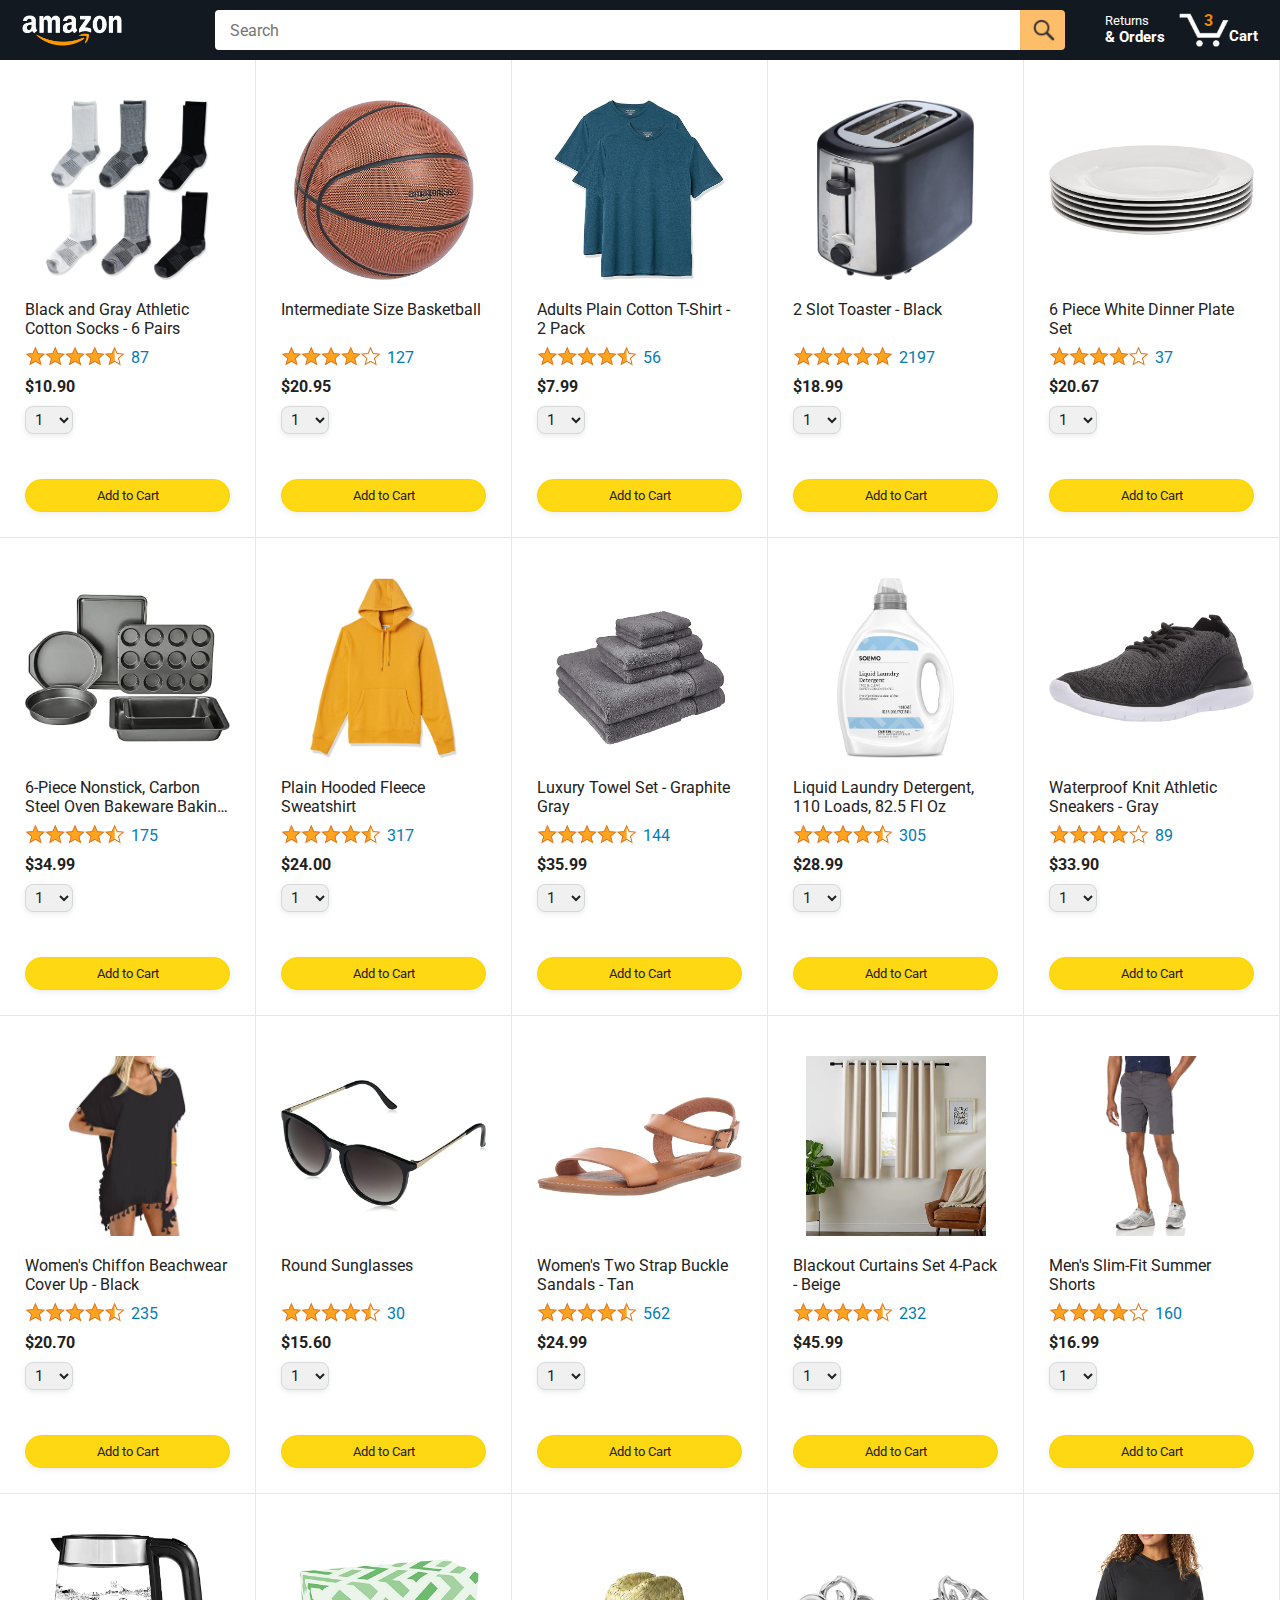
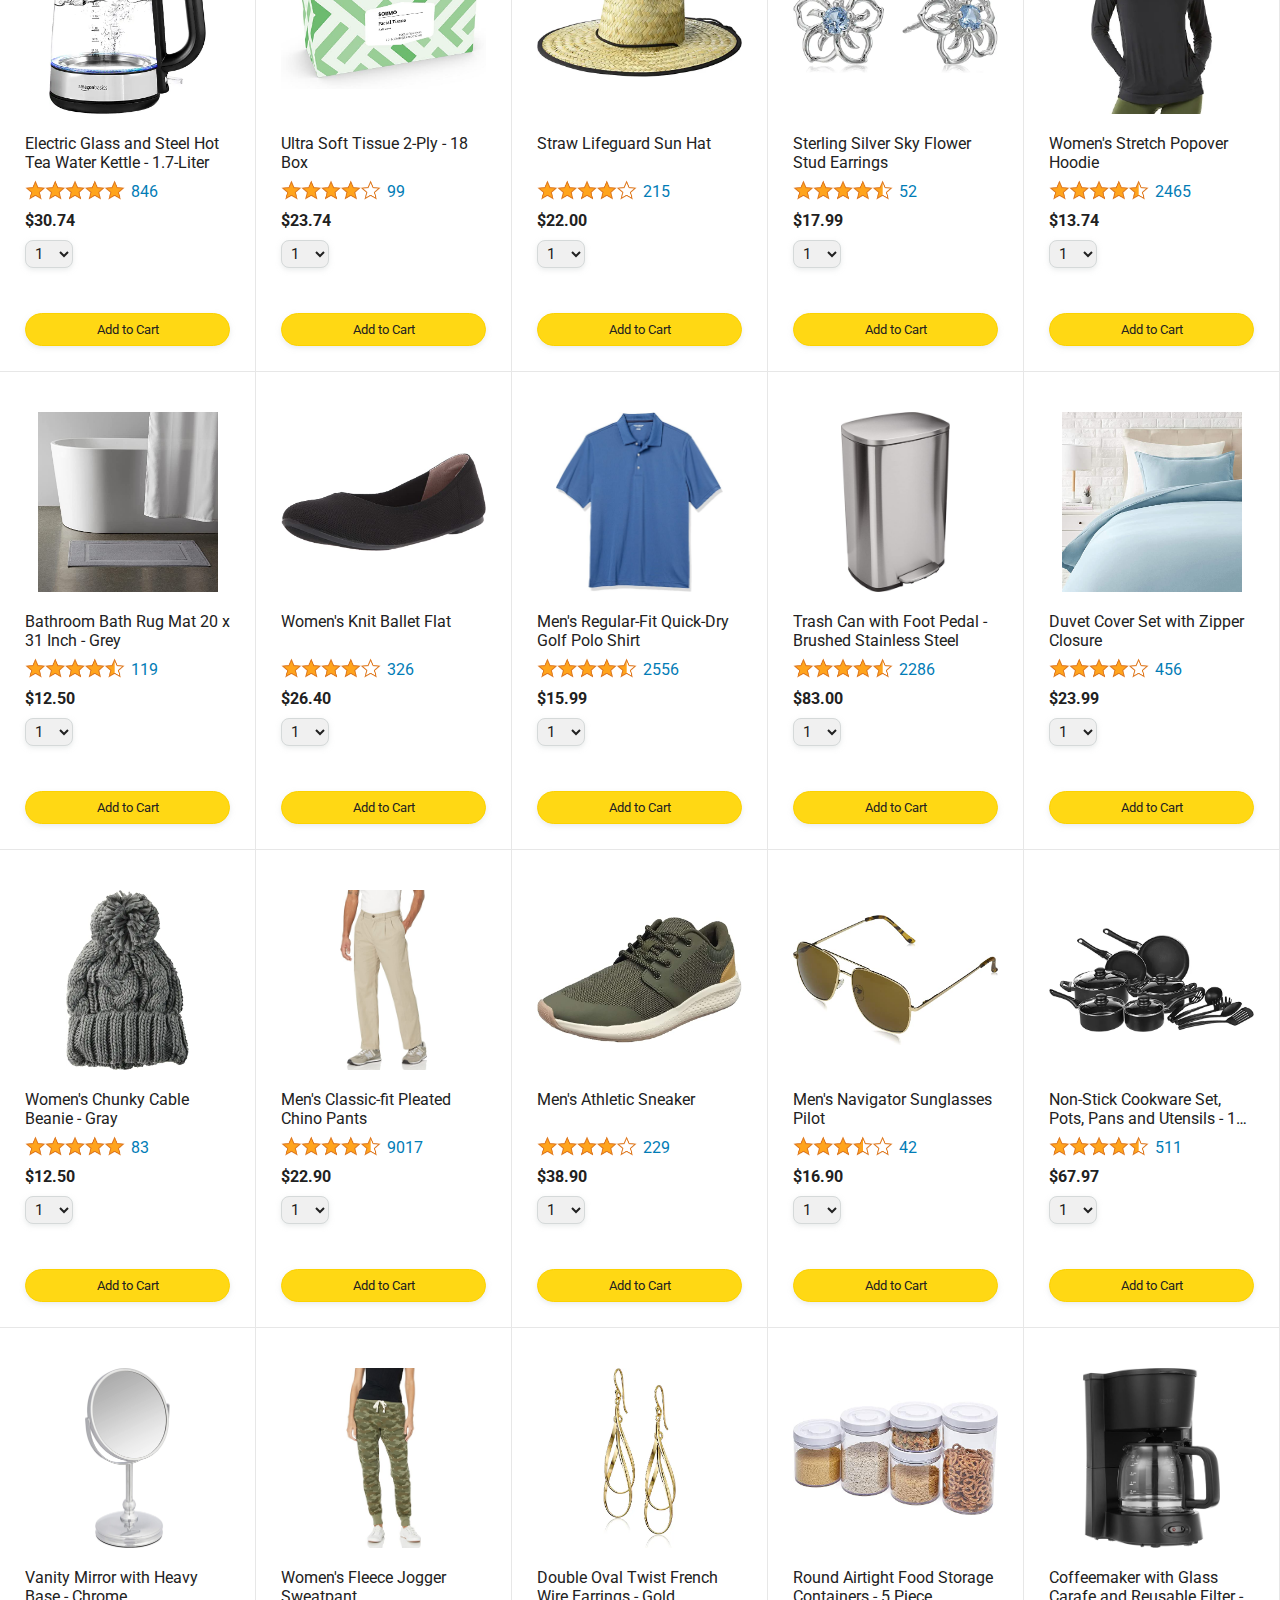
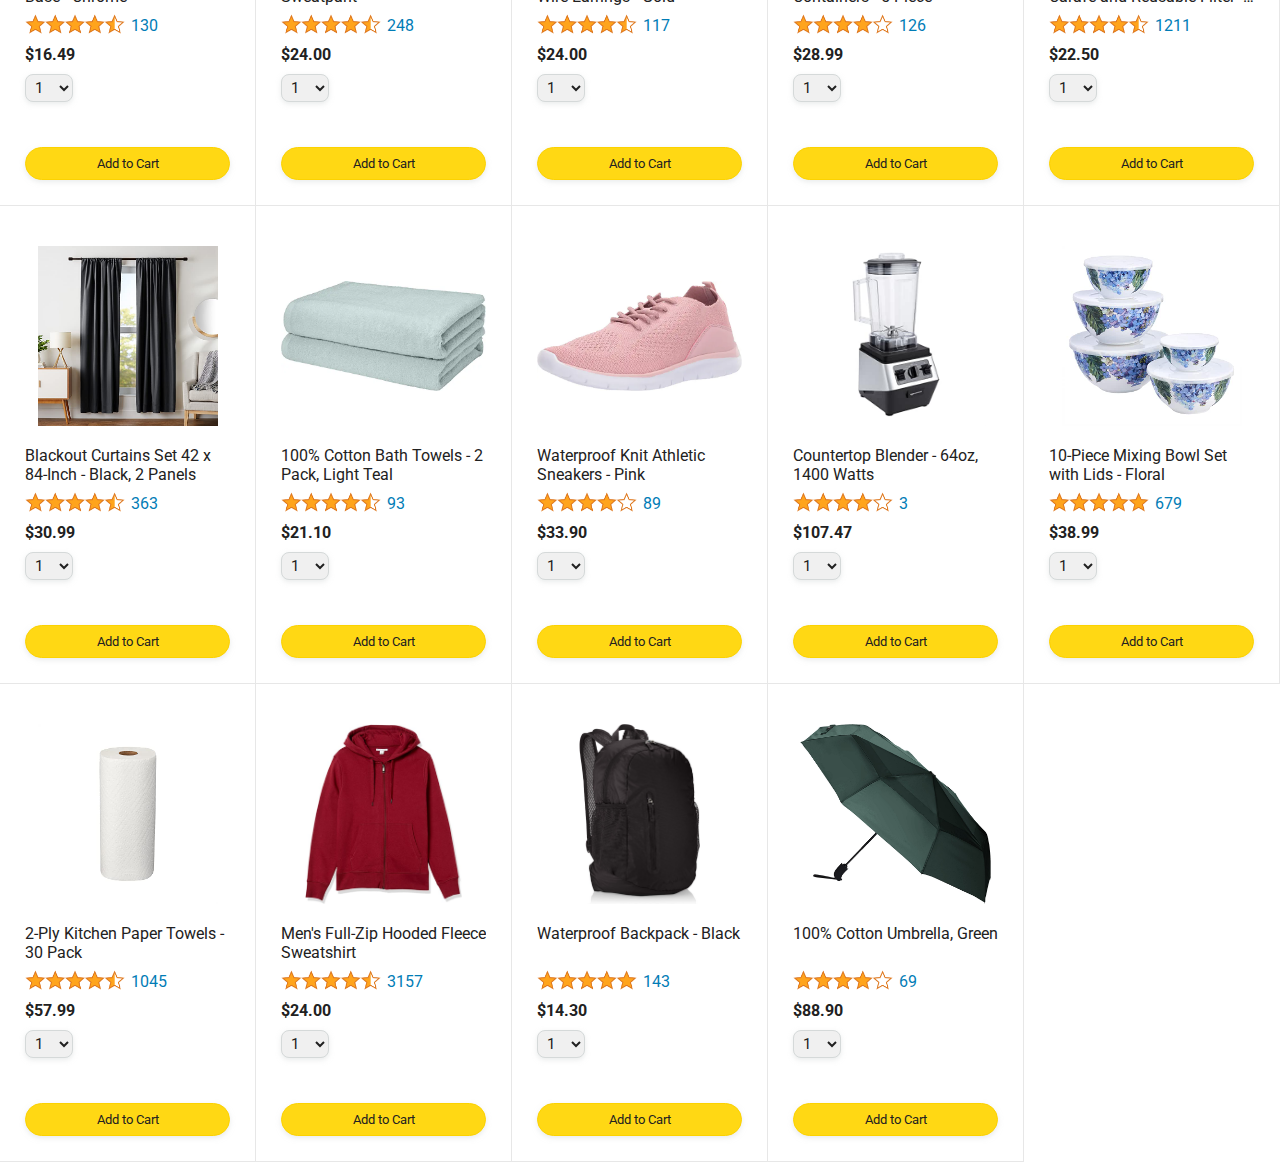
<file: index.html>
<!DOCTYPE html>
<html>
  <head>
    <title>Amazon</title>

    <!-- This code is needed for responsive design to work.
      (Responsive design = make the website look good on
      smaller screen sizes like a phone or a tablet). -->
    <meta name="viewport" content="width=device-width, initial-scale=1">

    <!-- Load a font called Roboto from Google Fonts. -->
     <link rel="shortcut icon" href="images/icons/favicon.png" type="image/x-icon">
    <link rel="preconnect" href="https://fonts.googleapis.com">
    <link rel="preconnect" href="https://fonts.gstatic.com" crossorigin>
    <link href="https://fonts.googleapis.com/css2?family=Roboto:wght@400;500;700&display=swap" rel="stylesheet">

    <!-- Here are the CSS files for this page. -->
    <link rel="stylesheet" href="styles/shared/general.css">
    <link rel="stylesheet" href="styles/shared/amazon-header.css">
    <link rel="stylesheet" href="styles/pages/amazon.css">
  </head>
  <body>
    <div class="amazon-header">
      <div class="amazon-header-left-section">
        <a href="index.html" class="header-link">
          <img class="amazon-logo"
            src="images/amazon-logo-white.png">
          <img class="amazon-mobile-logo"
            src="images/amazon-mobile-logo-white.png">
        </a>
      </div>

      <div class="amazon-header-middle-section">
        <input class="search-bar" type="text" placeholder="Search">

        <button class="search-button">
          <img class="search-icon" src="images/icons/search-icon.png">
        </button>
      </div>

      <div class="amazon-header-right-section">
        <a class="orders-link header-link" href="orders.html">
          <span class="returns-text">Returns</span>
          <span class="orders-text">& Orders</span>
        </a>

        <a class="cart-link header-link" href="checkout.html">
          <img class="cart-icon" src="images/icons/cart-icon.png">
          <div class="cart-quantity js-cart-quantity"></div>
          <div class="cart-text">Cart</div>
        </a>
      </div>
    </div>
    
    <div class="main">
      <div class="products-grid">
      </div>
    </div>
    <script type="module" src="script/amazon.js"></script>
  </body>
</html>
</file>
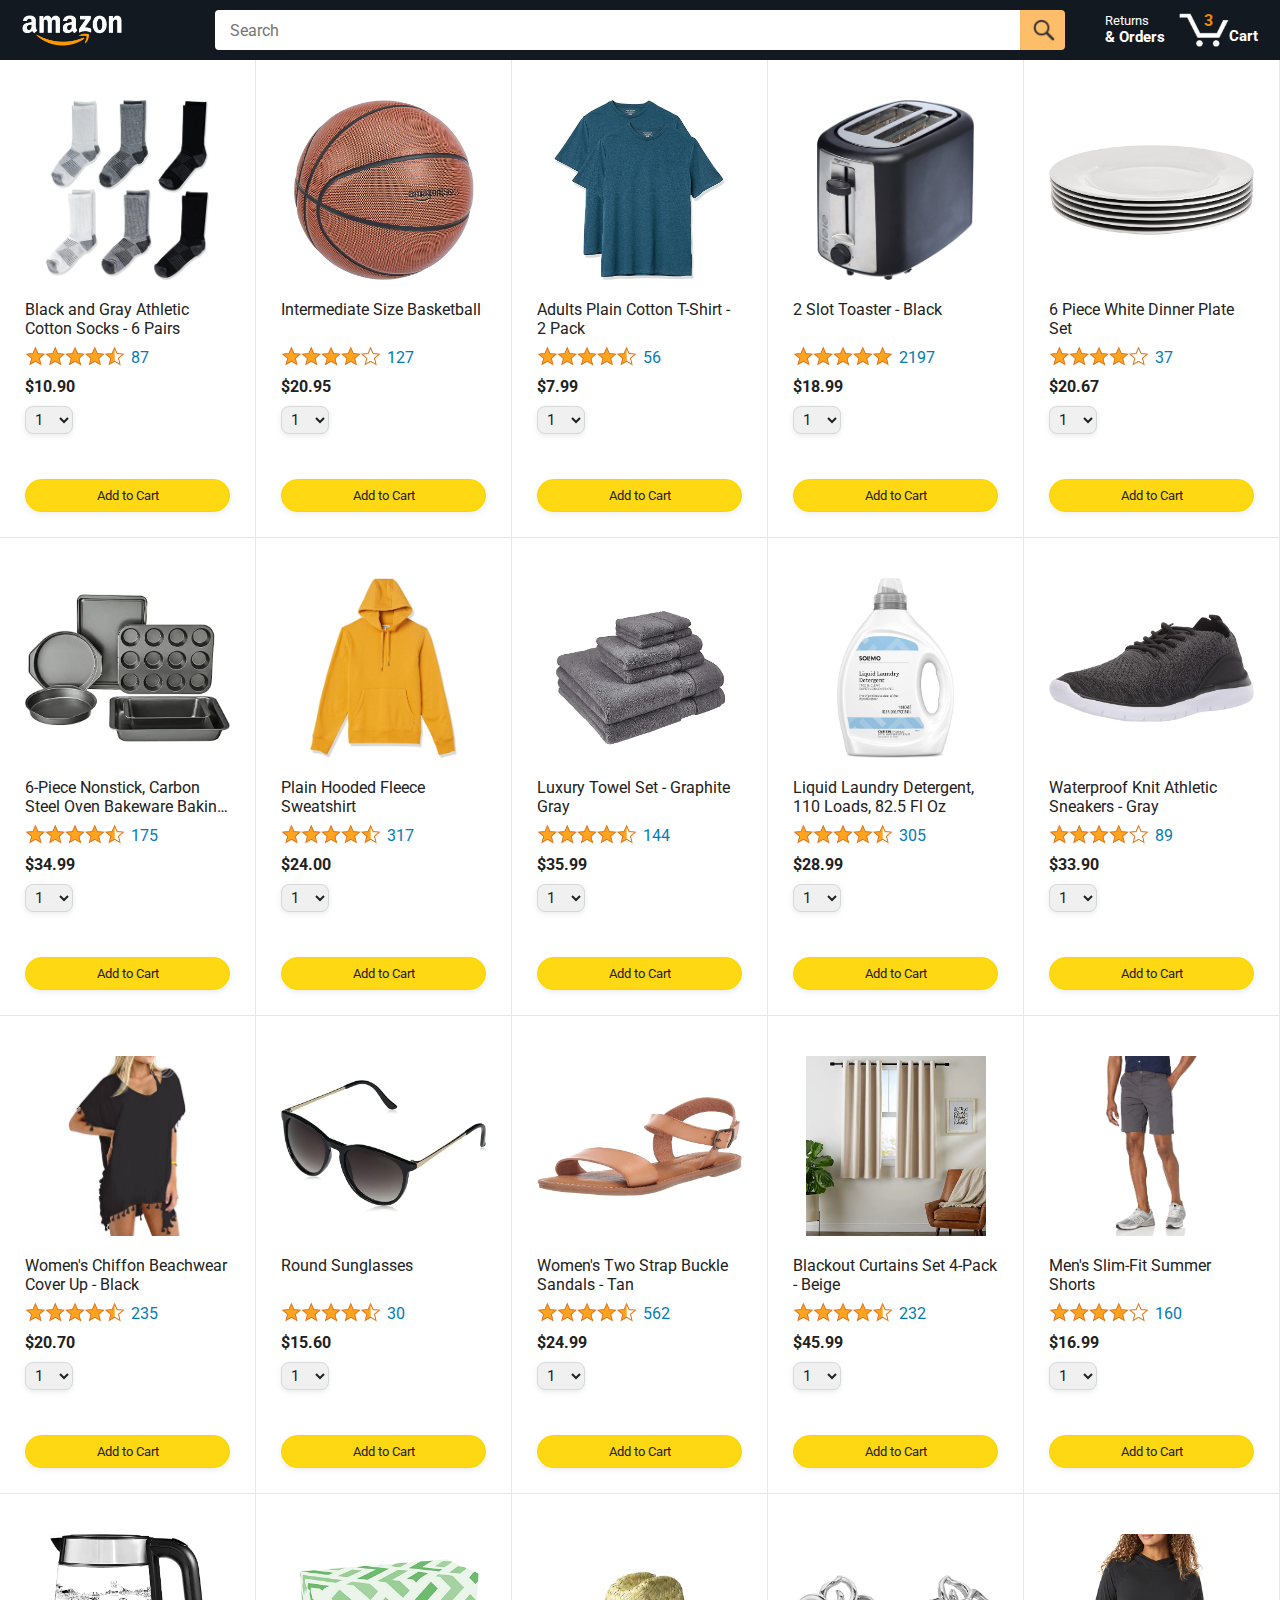
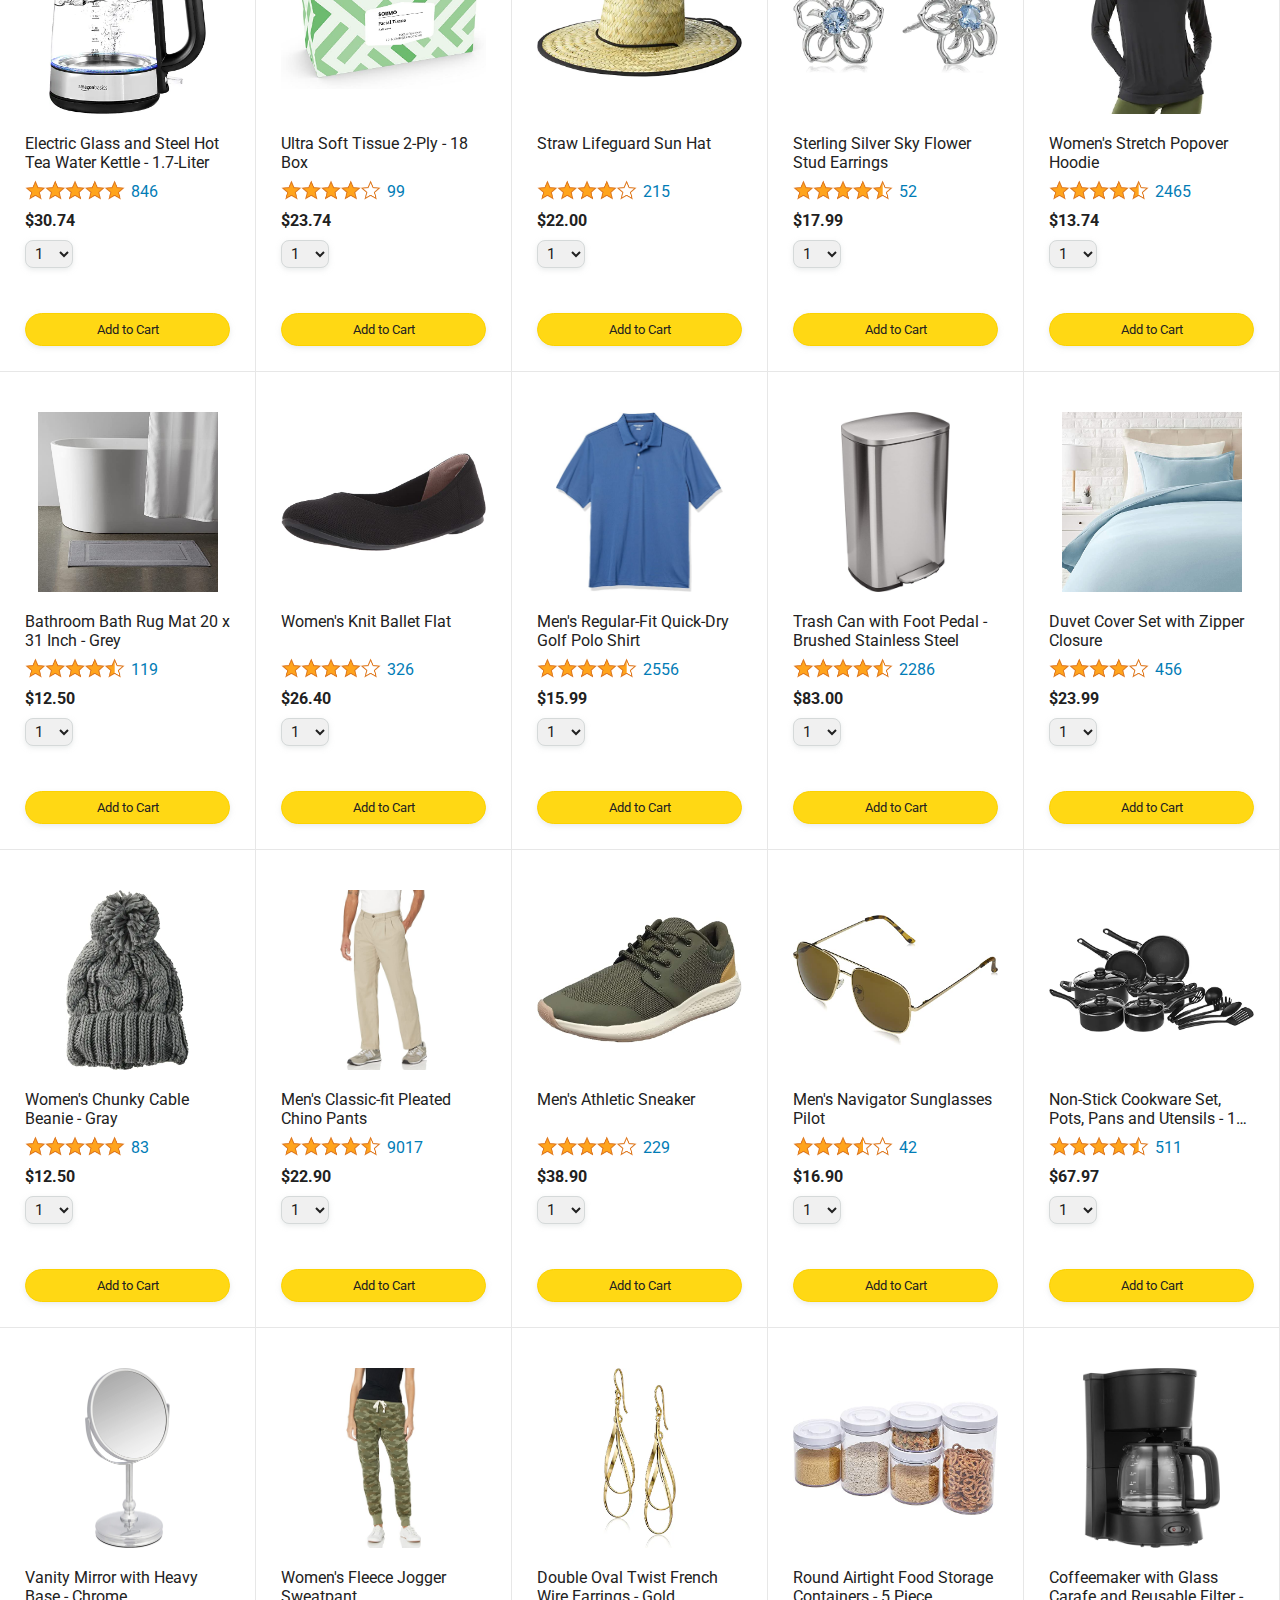
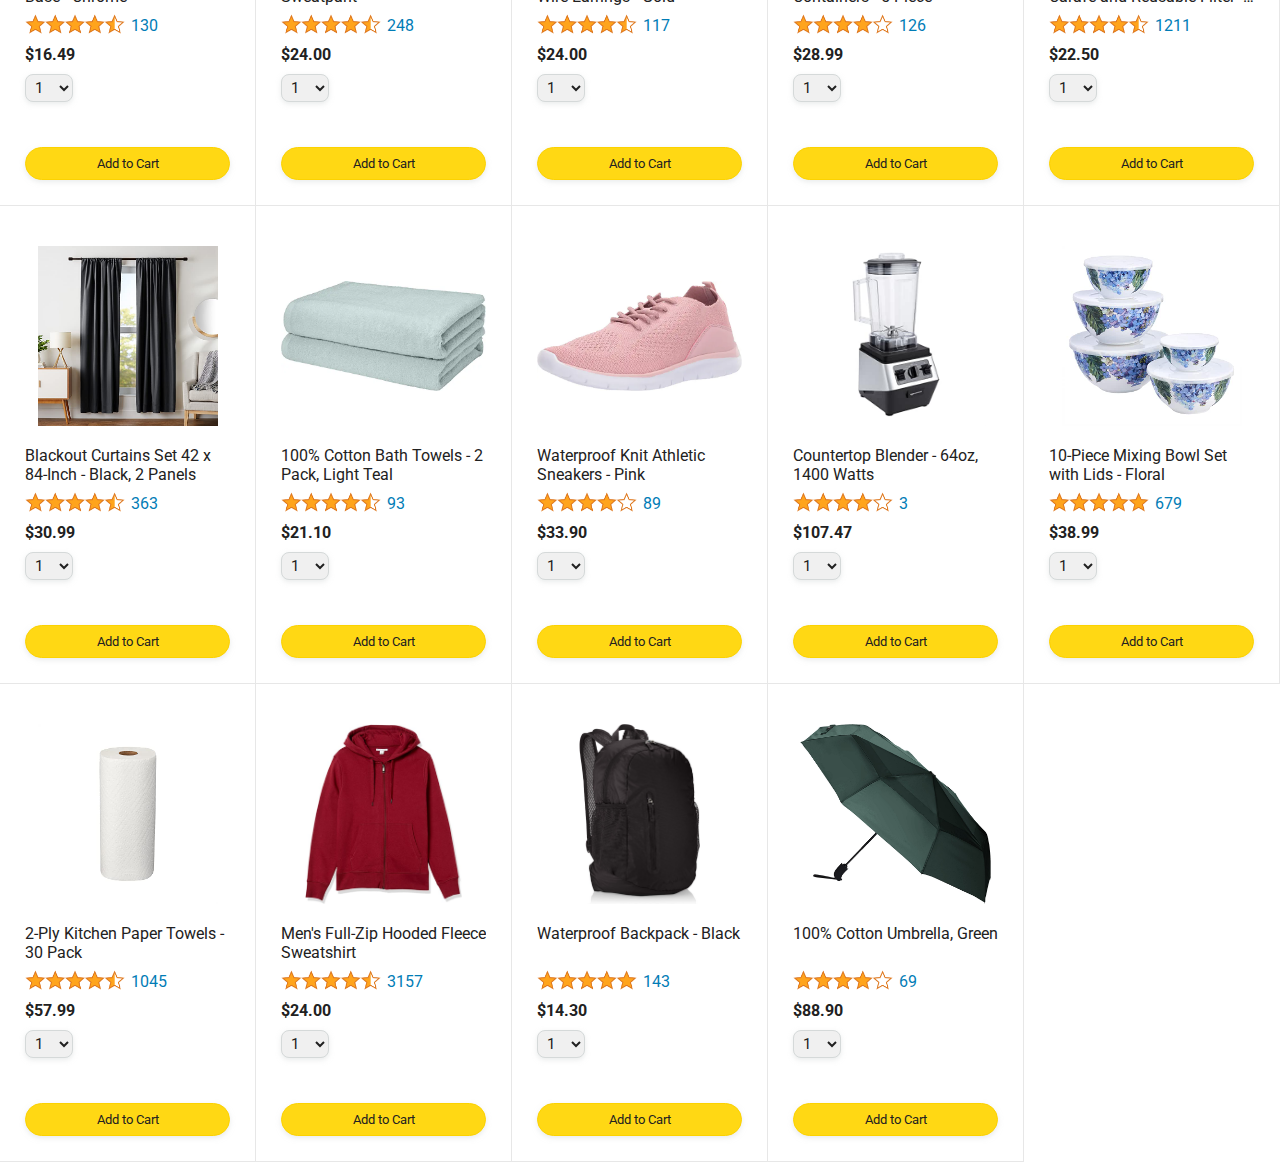
<file: amazon.html>
<!DOCTYPE html>
<html>
  <head>
    <title>Amazon Project</title>

    <!-- This code is needed for responsive design to work.
      (Responsive design = make the website look good on
      smaller screen sizes like a phone or a tablet). -->
    <meta name="viewport" content="width=device-width, initial-scale=1">

    <!-- Load a font called Roboto from Google Fonts. -->
     <link rel="shortcut icon" href="images/icons/favicon.png" type="image/x-icon">
    <link rel="preconnect" href="https://fonts.googleapis.com">
    <link rel="preconnect" href="https://fonts.gstatic.com" crossorigin>
    <link href="https://fonts.googleapis.com/css2?family=Roboto:wght@400;500;700&display=swap" rel="stylesheet">

    <!-- Here are the CSS files for this page. -->
    <link rel="stylesheet" href="styles/shared/general.css">
    <link rel="stylesheet" href="styles/shared/amazon-header.css">
    <link rel="stylesheet" href="styles/pages/amazon.css">
  </head>
  <body>
    <div class="amazon-header">
      <div class="amazon-header-left-section">
        <a href="amazon.html" class="header-link">
          <img class="amazon-logo"
            src="images/amazon-logo-white.png">
          <img class="amazon-mobile-logo"
            src="images/amazon-mobile-logo-white.png">
        </a>
      </div>

      <div class="amazon-header-middle-section">
        <input class="search-bar" type="text" placeholder="Search">

        <button class="search-button">
          <img class="search-icon" src="images/icons/search-icon.png">
        </button>
      </div>

      <div class="amazon-header-right-section">
        <a class="orders-link header-link" href="orders.html">
          <span class="returns-text">Returns</span>
          <span class="orders-text">& Orders</span>
        </a>

        <a class="cart-link header-link" href="checkout.html">
          <img class="cart-icon" src="images/icons/cart-icon.png">
          <div class="cart-quantity js-cart-quantity"></div>
          <div class="cart-text">Cart</div>
        </a>
      </div>
    </div>
    
    <div class="main">
      <div class="products-grid">
      </div>
    </div>
    <script type="module" src="script/amazon.js"></script>
  </body>
</html>
</file>
<file: styles/shared/general.css>
body {
  font-family: Roboto, Arial;
  color: rgb(33, 33, 33);
  /* The <body> element has a default margin of 8px
     on all sides. This removes the default margins. */
  margin: 0;
}

/* <p> elements have a default margin on the top
   and bottom. This removes the default margins. */
p {
  margin: 0;
}

button {
  cursor: pointer;
}

select {
  cursor: pointer;
}

input, select, button {
  font-family: Roboto, Arial;
}

.button-primary {
  color: rgb(33, 33, 33);
  background-color: rgb(255, 216, 20);
  border: 1px solid rgb(252, 210, 0);
  border-radius: 8px;
  cursor: pointer;
  box-shadow: 0 2px 5px rgba(213, 217, 217, 0.5);
}

.button-primary:hover {
  background-color: rgb(247, 202, 0);
  border: 1px solid rgb(242, 194, 0);
}

.button-primary:active {
  background: rgb(255, 216, 20);
  border-color: rgb(252, 210, 0);
  box-shadow: none;
}

.button-secondary {
  color: rgb(33, 33, 33);
  background: white;
  border: 1px solid rgb(213, 217, 217);
  border-radius: 8px;
  cursor: pointer;
  box-shadow: 0 2px 5px rgba(213, 217, 217, 0.5);
}

.button-secondary:hover {
  background-color: rgb(247, 250, 250);
}

.button-secondary:active {
  background-color: rgb(237, 253, 255);
  box-shadow: none;
}

/* These styles will limit text to 2 lines. Anything
   beyond 2 lines will be replaced with "..."
   You can find this code by using an A.I. tool or by
   searching in Google.
   https://css-tricks.com/almanac/properties/l/line-clamp/ */
.limit-text-to-2-lines {
  display: -webkit-box;
  -webkit-line-clamp: 2;
  -webkit-box-orient: vertical;
  overflow: hidden;
}

.link-primary {
  color: rgb(1, 124, 182);
  cursor: pointer;
}

.link-primary:hover {
  color: rgb(196, 80, 0);
}

/* Styles for dropdown selectors. */
select {
  color: rgb(33, 33, 33);
  background-color: rgb(240, 240, 240);
  border: 1px solid rgb(213, 217, 217);
  border-radius: 8px;
  padding: 3px 5px;
  font-size: 15px;
  cursor: pointer;
  box-shadow: 0 2px 5px rgba(213, 217, 217, 0.5);
}

select:focus,
input:focus {
  outline: 2px solid rgb(255, 153, 0);
}
</file>
<file: styles/shared/amazon-header.css>
.amazon-header {
  background-color: rgb(19, 25, 33);
  color: white;
  padding-left: 15px;
  padding-right: 15px;

  display: flex;
  align-items: center;
  justify-content: space-between;

  position: fixed;
  top: 0;
  left: 0;
  right: 0;
  height: 60px;
}

.amazon-header-left-section {
  width: 180px;
}

@media (max-width: 800px) {
  .amazon-header-left-section {
    width: unset;
  }
}

.header-link {
  display: inline-block;
  padding: 6px;
  border-radius: 2px;
  cursor: pointer;
  text-decoration: none;
  border: 1px solid rgba(0, 0, 0, 0);
}

.header-link:hover {
  border: 1px solid white;
}

.amazon-logo {
  width: 100px;
  margin-top: 5px;
}

.amazon-mobile-logo {
  display: none;
}

@media (max-width: 575px) {
  .amazon-logo {
    display: none;
  }

  .amazon-mobile-logo {
    display: block;
    height: 35px;
    margin-top: 5px;
  }
}

.amazon-header-middle-section {
  flex: 1;
  max-width: 850px;
  margin-left: 10px;
  margin-right: 10px;
  display: flex;
}

.search-bar {
  flex: 1;
  width: 0;
  font-size: 16px;
  height: 38px;
  padding-left: 15px;
  border: none;
  border-top-left-radius: 4px;
  border-bottom-left-radius: 4px;
  border-top-right-radius: 0;
  border-bottom-right-radius: 0;
}

.search-button {
  background-color: rgb(254, 189, 105);
  border: none;
  width: 45px;
  height: 40px;
  border-top-right-radius: 4px;
  border-bottom-right-radius: 4px;
  flex-shrink: 0;
}

.search-icon {
  height: 22px;
  margin-left: 2px;
  margin-top: 3px;
}

.amazon-header-right-section {
  width: 180px;
  flex-shrink: 0;
  display: flex;
  justify-content: end;
}

.orders-link {
  color: white;
}

.returns-text {
  display: block;
  font-size: 13px;
}

.orders-text {
  display: block;
  font-size: 15px;
  font-weight: 700;
}

.cart-link {
  color: white;
  display: flex;
  align-items: center;
  position: relative;
}

.cart-icon {
  width: 50px;
}

.cart-text {
  margin-top: 12px;
  font-size: 15px;
  font-weight: 700;
}

.cart-quantity {
  color: rgb(240, 136, 4);
  font-size: 16px;
  font-weight: 700;

  position: absolute;
  top: 4px;
  left: 22px;
  
  width: 26px;
  text-align: center;
}
</file>
<file: styles/pages/amazon.css>
.main {
  margin-top: 60px;
}

.products-grid {
  display: grid;

  /* - In CSS Grid, 1fr means a column will take up the
       remaining space in the grid.
     - If we write 1fr 1fr ... 1fr; 8 times, this will
       divide the grid into 8 columns, each taking up an
       equal amount of the space.
     - repeat(8, 1fr); is a shortcut for repeating "1fr"
       8 times (instead of typing out "1fr" 8 times).
       repeat(...) is a special property that works with
       display: grid; */
  grid-template-columns: repeat(8, 1fr);
}

/* @media is used to create responsive design (making the
   website look good on any screen size). This @media
   means when the screen width is 2000px or less, we
   will divide the grid into 7 columns instead of 8. */
@media (max-width: 2000px) {
  .products-grid {
    grid-template-columns: repeat(7, 1fr);
  }
}

/* This @media means when the screen width is 1600px or
   less, we will divide the grid into 6 columns. */
@media (max-width: 1600px) {
  .products-grid {
    grid-template-columns: repeat(6, 1fr);
  }
}

@media (max-width: 1300px) {
  .products-grid {
    grid-template-columns: repeat(5, 1fr);
  }
}

@media (max-width: 1000px) {
  .products-grid {
    grid-template-columns: repeat(4, 1fr);
  }
}

@media (max-width: 800px) {
  .products-grid {
    grid-template-columns: repeat(3, 1fr);
  }
}

@media (max-width: 575px) {
  .products-grid {
    grid-template-columns: repeat(2, 1fr);
  }
}

@media (max-width: 450px) {
  .products-grid {
    grid-template-columns: 1fr;
  }
}

.product-container {
  padding-top: 40px;
  padding-bottom: 25px;
  padding-left: 25px;
  padding-right: 25px;

  border-right: 1px solid rgb(231, 231, 231);
  border-bottom: 1px solid rgb(231, 231, 231);

  display: flex;
  flex-direction: column;
}

.product-image-container {
  display: flex;
  justify-content: center;
  align-items: center;

  height: 180px;
  margin-bottom: 20px;
}

.product-image {
  /* Images will overflow their container by default. To
    prevent this, we set max-width and max-height to 100%
    so they stay inside their container. */
  max-width: 100%;
  max-height: 100%;
}

.product-name {
  height: 40px;
  margin-bottom: 5px;
}

.product-rating-container {
  display: flex;
  align-items: center;
  margin-bottom: 10px;
}

.product-rating-stars {
  width: 100px;
  margin-right: 6px;
}

.product-rating-count {
  color: rgb(1, 124, 182);
  cursor: pointer;
  margin-top: 3px;
}

.product-price {
  font-weight: 700;
  margin-bottom: 10px;
}

.product-quantity-container {
  margin-bottom: 17px;
}

.product-spacer {
  flex: 1;
}

.added-to-cart {
  color: rgb(6, 125, 98);
  font-size: 16px;

  display: flex;
  align-items: center;
  margin-bottom: 8px;

  /* At first, the "Added to cart" message will
     be invisible. Use JavaScript to change the
     opacity and make it visible. */
  opacity: 0;
}
.added-to-carts{
  opacity: 1;
}

.added-to-cart img {
  height: 20px;
  margin-right: 5px;
}

.add-to-cart-button {
  width: 100%;
  padding: 8px;
  border-radius: 50px;
}
</file>
